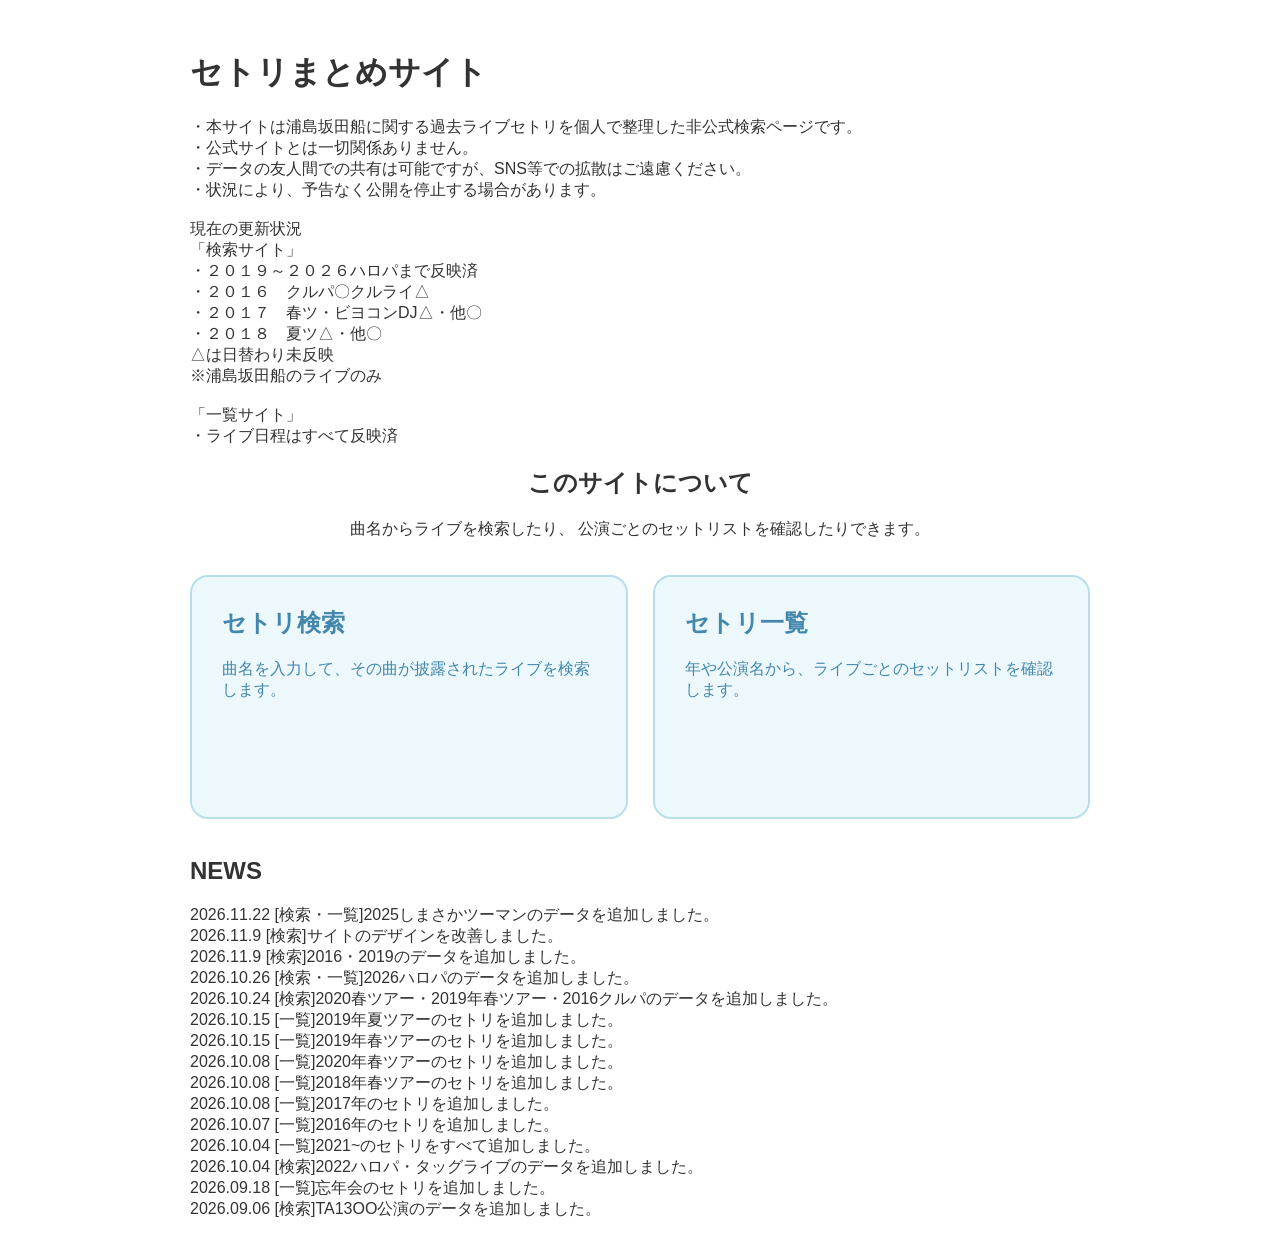
<file: index.html>
<!DOCTYPE html>
<html lang="ja">

<head>
  <meta charset="UTF-8">

  <meta
    name="viewport"
    content="width=device-width, initial-scale=1.0"
  >

  <meta name="robots" content="noindex">

  <title>セトリまとめサイト</title>

  <link rel="stylesheet" href="home.css?v=2">
</head>

<body>

  <header class="site-header">
    <h1>セトリまとめサイト</h1>
  </header>


  <p class="notice">
    ・本サイトは浦島坂田船に関する過去ライブセトリを個人で整理した非公式検索ページです。<br>
    ・公式サイトとは一切関係ありません。<br>
    ・データの友人間での共有は可能ですが、SNS等での拡散はご遠慮ください。<br>
    ・状況により、予告なく公開を停止する場合があります。<br>
<br>
    
    現在の更新状況<br>
    「検索サイト」<br>
    ・２０１９～２０２６ハロパまで反映済<br>
    ・２０１６　クルパ〇クルライ△<br>
    ・２０１７　春ツ・ビヨコンDJ△・他〇<br>
    ・２０１８　夏ツ△・他〇<br>
    △は日替わり未反映<br>
    ※浦島坂田船のライブのみ<br>
    
<br>
    「一覧サイト」<br>
    ・ライブ日程はすべて反映済<br>
   
  </p>


  

  <main class="home-main">

    <section class="home-intro">

      <h2>このサイトについて</h2>

      <p>
        曲名からライブを検索したり、
        公演ごとのセットリストを確認したりできます。
      </p>

    </section>

    <section class="home-menu">

      <!-- 検索ページへ移動 -->
      <a
        href="search/search.html"
        class="home-menu-card"
      >
        <h2>セトリ検索</h2>

        <p>
          曲名を入力して、その曲が披露されたライブを検索します。
        </p>
      </a>


      <!-- セトリ一覧ページへ移動 -->
      <a
        href="setlists/setlists.html"
        class="home-menu-card"
      >
        <h2>セトリ一覧</h2>

        <p>
          年や公演名から、ライブごとのセットリストを確認します。
        </p>
      </a>

    </section>

    <br>
    
    <!-- NEWS -->
    <section class="news">

      <h2>NEWS</h2>

      <div class="news-list">

          <div class="news-item">
          <span class="news-date">2026.11.22</span>
          <span class="news-text">[検索・一覧]2025しまさかツーマンのデータを追加しました。</span>
        </div>

         <div class="news-item">
          <span class="news-date">2026.11.9</span>
          <span class="news-text">[検索]サイトのデザインを改善しました。</span>
        </div>

          <div class="news-item">
          <span class="news-date">2026.11.9</span>
          <span class="news-text">[検索]2016・2019のデータを追加しました。</span>
        </div>

         <div class="news-item">
          <span class="news-date">2026.10.26</span>
          <span class="news-text">[検索・一覧]2026ハロパのデータを追加しました。</span>
        </div>

         <div class="news-item">
          <span class="news-date">2026.10.24</span>
          <span class="news-text">[検索]2020春ツアー・2019年春ツアー・2016クルパのデータを追加しました。</span>
        </div>

         <div class="news-item">
          <span class="news-date">2026.10.15</span>
          <span class="news-text">[一覧]2019年夏ツアーのセトリを追加しました。</span>
        </div>

         <div class="news-item">
          <span class="news-date">2026.10.15</span>
          <span class="news-text">[一覧]2019年春ツアーのセトリを追加しました。</span>
        </div>

          <div class="news-item">
          <span class="news-date">2026.10.08</span>
          <span class="news-text">[一覧]2020年春ツアーのセトリを追加しました。</span>
        </div>

         <div class="news-item">
          <span class="news-date">2026.10.08</span>
          <span class="news-text">[一覧]2018年春ツアーのセトリを追加しました。</span>
        </div>

         <div class="news-item">
          <span class="news-date">2026.10.08</span>
          <span class="news-text">[一覧]2017年のセトリを追加しました。</span>
        </div>


        <div class="news-item">
          <span class="news-date">2026.10.07</span>
          <span class="news-text">[一覧]2016年のセトリを追加しました。</span>
        </div>

<div class="news-item">
          <span class="news-date">2026.10.04</span>
          <span class="news-text">[一覧]2021~のセトリをすべて追加しました。</span>
        </div>
        
        <div class="news-item">
          <span class="news-date">2026.10.04</span>
          <span class="news-text">[検索]2022ハロパ・タッグライブのデータを追加しました。</span>
        </div>

        <div class="news-item">
          <span class="news-date">2026.09.18</span>
          <span class="news-text">[一覧]忘年会のセトリを追加しました。</span>
        </div>


         <div class="news-item">
          <span class="news-date">2026.09.06</span>
          <span class="news-text">[検索]TA13OO公演のデータを追加しました。</span>
        </div>

      </div>

    </section>


  </main>

</body>

</html>
</file>
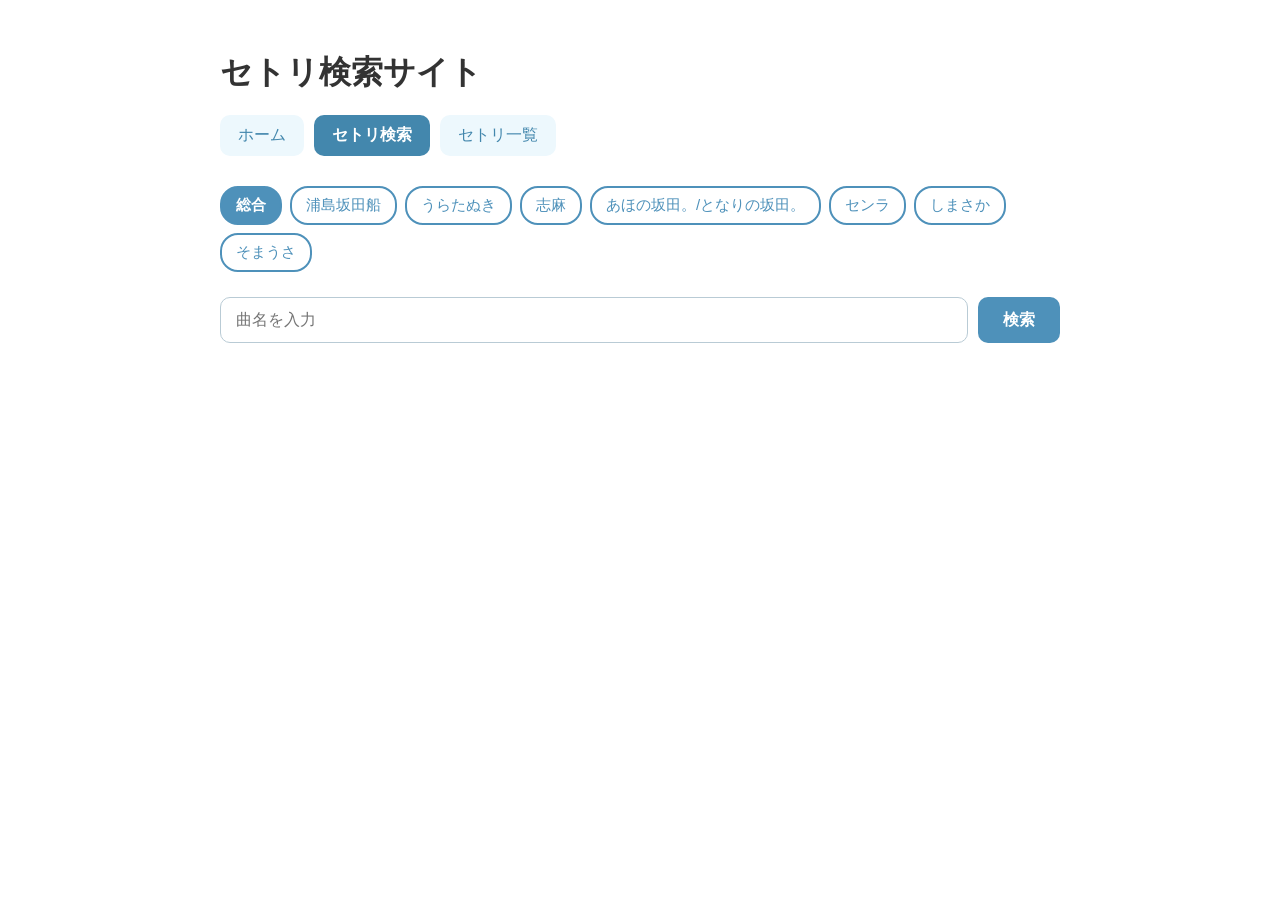
<file: search/search.html>
<!DOCTYPE html>
<html lang="ja">

<head>
  <meta charset="UTF-8">

  <meta
    name="viewport"
    content="width=device-width, initial-scale=1.0"
  >

  <meta name="robots" content="noindex">

  <title>セトリ検索サイト</title>

  <!-- searchフォルダ内のCSSを読み込む -->
  <link rel="stylesheet" href="search.css">
</head>

<body>

  <header class="site-header">

    <h1>セトリ検索サイト</h1>

    <nav class="global-menu">

      

 <!-- 1つ上の階層にあるindex.htmlへ移動 -->
      <a href="../index.html">
        ホーム
      </a>

      
      <a href="search.html"
        class="active"
      >
        セトリ検索
      </a>

      <a href="../setlists/setlists.html">
        セトリ一覧
      </a>
    </nav>

  </header>

  <main id="mainSite">



    <!-- アーティスト選択タブ -->
    <div class="tabs">

      <button
        type="button"
        class="artist-tab active"
        data-artist="総合"
      >
        総合
      </button>

      <button
        type="button"
        class="artist-tab"
        data-artist="浦島坂田船"
      >
        浦島坂田船
      </button>

      <button
        type="button"
        class="artist-tab"
        data-artist="うらたぬき"
      >
        うらたぬき
      </button>

      <button
        type="button"
        class="artist-tab"
        data-artist="志麻"
      >
        志麻
      </button>

      <button
        type="button"
        class="artist-tab"
        data-artist="あほの坂田。/となりの坂田。"
      >
        あほの坂田。/となりの坂田。
      </button>

      <button
        type="button"
        class="artist-tab"
        data-artist="センラ"
      >
        センラ
      </button>

      <button
        type="button"
        class="artist-tab"
        data-artist="しまさか"
      >
        しまさか
      </button>

      <button
        type="button"
        class="artist-tab"
        data-artist="そまうさ"
      >
        そまうさ
      </button>

    </div>

    <!-- 曲名入力欄 -->
    <div class="search-area">

      <input
        id="searchBox"
        type="text"
        placeholder="曲名を入力"
        autocomplete="off"
      >

      <button
        id="searchBtn"
        type="button"
      >
        検索
      </button>

    </div>

    <!-- 入力候補 -->
    <ul id="suggest"></ul>

    <!-- 検索結果 -->
    <ul id="result"></ul>

  </main>

  <!--
    最初に検索処理を読み込む。
    この中でaddSetlist関数を定義する。
  -->
  <script src="search.js"></script>

  <!--
    addSetlist関数の定義後に、
    各アーティストのデータを読み込む。
  -->
 
<script src="data/urashimasakatasen.js"></script>
<script src="data/uratanuki.js"></script>
<script src="data/shima.js"></script>
<script src="data/sakata.js"></script>
<script src="data/senra.js"></script>
<script src="data/shimasaka.js"></script>
<script src="data/soramafuurasaka.js"></script>

</body>

</html>
</file>
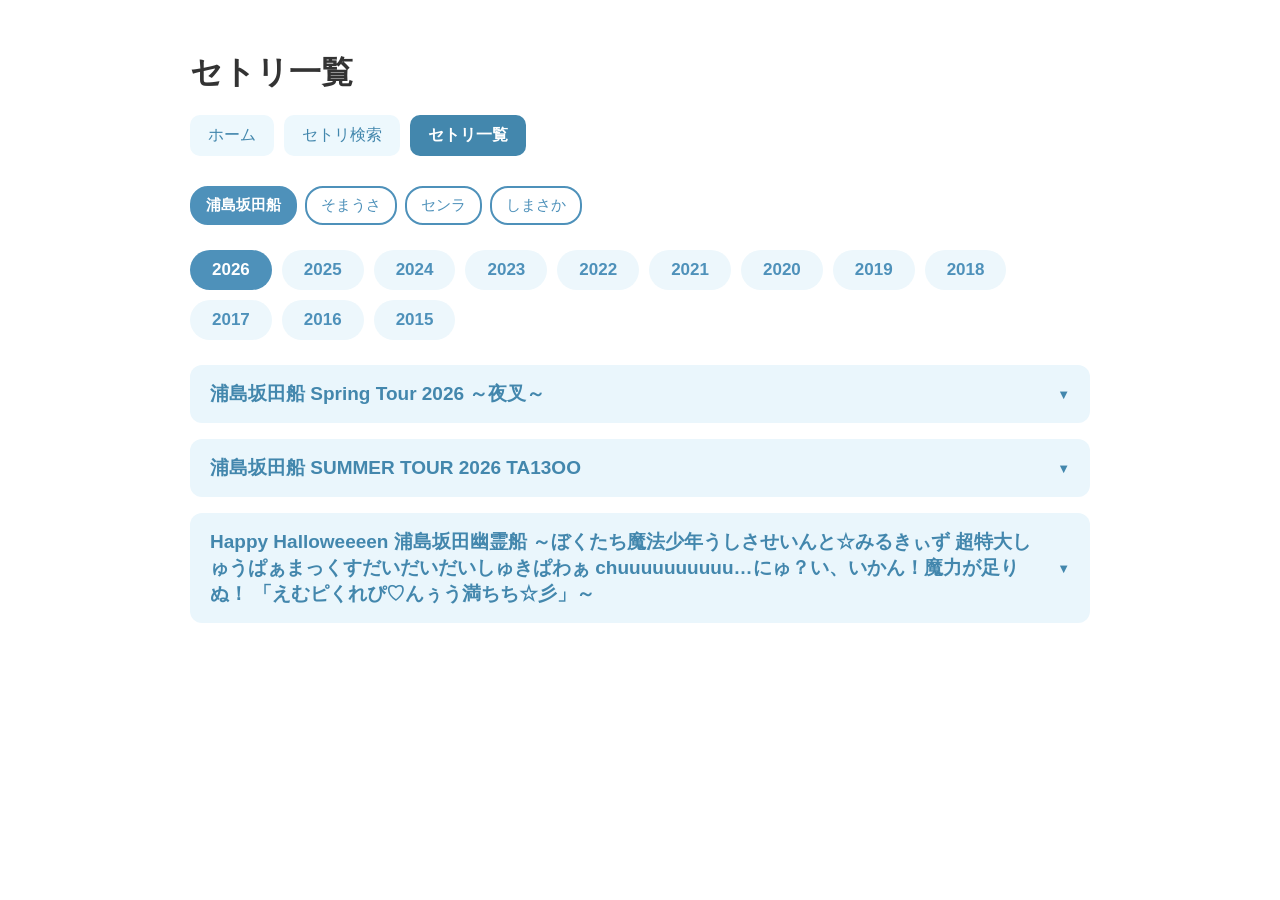
<file: setlists/setlists.html>
<!DOCTYPE html>
<html lang="ja">

<head>
  <meta charset="UTF-8">

  <meta
    name="viewport"
    content="width=device-width, initial-scale=1.0"
  >

  <meta name="robots" content="noindex">

  <title>セトリ一覧</title>

  <!--
    setlists.htmlと同じフォルダにある
    setlists.cssを読み込む
  -->
  <link rel="stylesheet" href="setlists.css">
</head>

<body>

  <header class="site-header">

    <h1>セトリ一覧</h1>

    <nav class="global-menu">

      <!-- 1つ上の階層にあるindex.htmlへ移動 -->
      <a href="../index.html">
        ホーム
      </a>

      <!--
        1つ上の階層へ戻り、
        searchフォルダ内のsearch.htmlへ移動
      -->
      <a href="../search/search.html">
        セトリ検索
      </a>

      <!-- 現在開いているセトリ一覧ページ -->
      <a
        href="setlists.html"
        class="active"
      >
        セトリ一覧
      </a>

    </nav>

  </header>


  <main class="setlist-main">

    <!-- アーティスト選択タブ -->
    <div class="live-artist-tabs">

      <button
        type="button"
        class="live-artist-tab active"
        data-artist="浦島坂田船"
      >
        浦島坂田船
      </button>

      <button
        type="button"
        class="live-artist-tab"
        data-artist="そまうさ"
      >
        そまうさ
      </button>

      <button
        type="button"
        class="live-artist-tab"
        data-artist="センラ"
      >
        センラ
      </button>

      <button
        type="button"
        class="live-artist-tab"
        data-artist="しまさか"
      >
        しまさか
      </button>

    </div>


    <!-- 選択したアーティストの年号タブが表示される場所 -->
    <div
      id="year-tabs"
      class="year-tabs"
    ></div>


    <!-- ライブタイトルとセットリストが表示される場所 -->
    <div id="live-title-list"></div>

  </main>


  <!--
    最初に一覧表示用の処理を読み込む。

    setlists.jsの中に、
    データ登録用のaddSetlist関数と
    一覧表示処理を記述しておく。
  -->
  <script src="setlists.js"></script>


  <!--
    setlists.jsを読み込んだ後に、
    dataフォルダ内のセットリストデータを読み込む
  -->
  <script src="data/live-usss.js"></script>
 

  <!--
    しまさかのデータファイルを
    live-shimasaka.jsという名前で保存した場合
  -->
 

</body>

</html>
</file>
<file: home.css>
/* =========================
   ページ全体
========================= */

body {
  max-width: 900px;
  margin: 0 auto;
  padding: 30px;
  font-family: sans-serif;
  color: #333;
}


/* =========================
   上部メニュー
========================= */

.global-menu {
  display: flex;
  gap: 10px;
  margin-bottom: 30px;
}

.global-menu a {
  padding: 10px 18px;
  color: #4387ad;
  text-decoration: none;
  background: #edf8fd;
  border-radius: 10px;
}

.global-menu a:hover {
  background: #dceff8;
}

.global-menu a.active {
  color: white;
  font-weight: bold;
  background: #4387ad;
}


/* =========================
   ホームの説明部分
========================= */

.home-intro {
  margin-bottom: 35px;
  text-align: center;
}


/* =========================
   ホームのメニューカード
========================= */

.home-menu {
  display: grid;
  grid-template-columns: repeat(2, minmax(0, 1fr));
  gap: 25px;
}

.home-menu-card {
  display: block;
  min-height: 180px;
  padding: 30px;

  color: #4387ad;
  text-decoration: none;

  background: #edf8fd;
  border: 2px solid #b8ddeb;
  border-radius: 18px;

  transition:
    transform 0.2s,
    box-shadow 0.2s;
}

.home-menu-card:hover {
  transform: translateY(-4px);
  box-shadow: 0 8px 18px rgba(67, 135, 173, 0.2);
}

.home-menu-card h2 {
  margin-top: 0;
}


/* =========================
   スマートフォン対応
========================= */

@media screen and (max-width: 700px) {
  body {
    padding: 20px;
  }

  .home-menu {
    grid-template-columns: 1fr;
  }

  .global-menu {
    flex-wrap: wrap;
  }

  .global-menu a {
    border-radius: 10px;
  }
}
</file>
<file: search/search.css>
/* =========================
   ページ全体
========================= */

body {
  max-width: 900px;
  margin: 0 auto;
  padding: 30px;
  font-family: sans-serif;
  color: #333;
  box-sizing: border-box;
}


/* =========================
   ヘッダー
========================= */

.site-header {
  margin-bottom: 30px;
}

.site-header h1 {
  margin-bottom: 20px;
}


/* =========================
   上部メニュー
========================= */

.global-menu {
  display: flex;
  flex-wrap: wrap;
  gap: 10px;
  margin-bottom: 25px;
}

.global-menu a {
  padding: 10px 18px;
  color: #4387ad;
  text-decoration: none;
  background: #edf8fd;
  border-radius: 10px;
  transition: 0.2s;
}

.global-menu a:hover {
  background: #dceff8;
}

.global-menu a.active {
  color: white;
  font-weight: bold;
  background: #4387ad;
}


/* =========================
   アーティストタブ
========================= */

.tabs {
  display: flex;
  flex-wrap: wrap;
  gap: 8px;
  margin-bottom: 25px;
}

.artist-tab {
  width: auto;
  padding: 8px 14px;

  color: #4e91ba;
  font-size: 15px;

  background: white;
  border: 2px solid #4e91ba;
  border-radius: 18px;

  cursor: pointer;
  transition: 0.2s;
}

.artist-tab:hover {
  background: #edf7fc;
}

.artist-tab.active {
  color: white;
  font-weight: bold;
  background: #4e91ba;
}


/* =========================
   検索欄
========================= */

.search-area {
  display: flex;
  gap: 10px;
  margin-bottom: 10px;
}

#searchBox {
  box-sizing: border-box;
  flex: 1;
  min-width: 0;
  padding: 13px 15px;

  font-size: 16px;

  background: white;
  border: 1px solid #b9cbd5;
  border-radius: 10px;
  outline: none;
}

#searchBox:focus {
  border-color: #4e91ba;
  box-shadow: 0 0 0 3px #e3f2fa;
}

#searchBtn {
  box-sizing: border-box;
  padding: 12px 25px;

  color: white;
  font-size: 16px;
  font-weight: bold;

  background: #4e91ba;
  border: none;
  border-radius: 10px;

  cursor: pointer;
  transition: 0.2s;
}

#searchBtn:hover {
  background: #4387ad;
}


/* =========================
   サジェスト
========================= */

#suggest {
  margin: 0;
  padding: 0;
  list-style: none;
}

#suggest li {
  margin: 0;
  padding: 11px 15px;

  background: white;
  border-bottom: 1px solid #dce8ee;

  cursor: pointer;
}

#suggest li:hover {
  background: #edf7fc;
}

#suggest li.selected {
  background: #dceff8;
}


/* =========================
   検索結果
========================= */

#result {
  margin-top: 25px;
  padding-left: 0;
}

#result li {
  margin: 10px 0;
}

.year-title {
  margin-top: 30px;
  margin-bottom: 12px;

  color: #4387ad;
  font-size: 21px;
  font-weight: bold;

  list-style: none;
}

.live-item {
  margin-left: 20px;
  padding: 12px 15px;

  background: #f5fbfe;
  border-left: 3px solid #b9ddeb;
  border-radius: 6px;

  list-style-position: inside;
}


/* =========================
   スマートフォン対応
========================= */

@media screen and (max-width: 600px) {

  body {
    padding: 20px;
  }

  .site-header h1 {
    font-size: 24px;
  }

  .artist-tab {
    padding: 7px 12px;
    font-size: 14px;
  }

  .search-area {
    flex-direction: column;
  }

  #searchBox,
  #searchBtn {
    width: 100%;
  }

  #searchBtn {
    padding: 12px;
  }

  .year-title {
    font-size: 19px;
  }

  .live-item {
    margin-left: 10px;
    padding: 10px;
  }
}
</file>
<file: setlists/setlists.css>
/* =========================
   ページ全体
========================= */

body {
  max-width: 900px;
  margin: 0 auto;
  padding: 30px;
  font-family: sans-serif;
  color: #333;
}


/* =========================
   ヘッダー
========================= */

.site-header {
  margin-bottom: 30px;
}

.site-header h1 {
  margin-bottom: 20px;
}


/* =========================
   上部メニュー
========================= */

.global-menu {
  display: flex;
  flex-wrap: wrap;
  gap: 10px;
}

.global-menu a {
  padding: 10px 18px;

  color: #4387ad;
  text-decoration: none;

  background: #edf8fd;
  border-radius: 10px;
}

.global-menu a:hover {
  background: #dceff8;
}

.global-menu a.active {
  color: white;
  font-weight: bold;
  background: #4387ad;
}


/* =========================
   非表示処理
========================= */

.hidden {
  display: none;
}


/* =========================
   アーティストタブ
========================= */

.live-artist-tabs {
  display: flex;
  flex-wrap: wrap;
  gap: 8px;
  margin-bottom: 20px;
}

.live-artist-tab {
  width: auto;
  padding: 8px 14px;

  color: #4e91ba;
  font-size: 15px;

  background: white;
  border: 2px solid #4e91ba;
  border-radius: 18px;

  cursor: pointer;
}

.live-artist-tab:hover {
  background: #edf7fc;
}

.live-artist-tab.active {
  color: white;
  font-weight: bold;
  background: #4e91ba;
}


/* =========================
   年号タブ
========================= */

.year-tabs {
  display: flex;
  flex-wrap: wrap;
  gap: 10px;
  margin: 25px 0;
}

.year-tab {
  width: auto;
  padding: 10px 22px;

  color: #4e91ba;
  font-size: 17px;
  font-weight: bold;

  background: #edf7fc;
  border: none;
  border-radius: 20px;

  cursor: pointer;
}

.year-tab:hover {
  background: #dceff8;
}

.year-tab.active {
  color: white;
  background: #4e91ba;
}


/* =========================
   ライブタイトル
========================= */

.tour-block {
  margin-bottom: 16px;
}

.tour-title-button {
  display: flex;
  align-items: center;
  justify-content: space-between;

  box-sizing: border-box;
  width: 100%;
  padding: 16px 20px;

  color: #4387ad;
  font-size: 19px;
  font-weight: bold;
  text-align: left;

  background: #eaf6fc;
  border: none;
  border-radius: 12px;

  cursor: pointer;
}


.tour-title-button:hover {
  background: #dceff8;
}


/* =========================
   公演一覧
========================= */

.performance-list {
  padding: 10px 18px 18px;
}

.performance-block {
  border-bottom: 2px dotted #b9ddeb;
}

.performance-button {
  display: flex;
  align-items: center;
  justify-content: space-between;

  box-sizing: border-box;
  width: 100%;
  padding: 14px 10px;

  color: #4387ad;
  font-size: 17px;
  text-align: left;

  background: transparent;
  border: none;

  cursor: pointer;
}

.performance-button:hover {
  background: #f2faff;
}

/* =========================
   セトリ未登録の公演
========================= */

.performance-block.no-setlist .performance-button {
  background:  #fff2f4;
  color: #ad4343;
}
/* =========================
   セットリスト
========================= */

.performance-setlist {
  padding: 14px 20px;
  background: #f5fbfe;
}

.performance-song-list {
  margin: 0;
  padding-left: 38px;
  line-height: 1.9;
}

.performance-song-list li {
  margin: 8px 0;
}

.performance-song-name {
  font-weight: 500;
}

.performance-song-note {
  margin-left: 12px;
  color: #7999aa;
  font-size: 0.85em;
}


/* =========================
   開閉用の矢印
========================= */

.accordion-arrow {
  margin-left: 15px;
  font-size: 13px;
  transition: transform 0.2s;
}

.open .accordion-arrow {
  transform: rotate(180deg);
}


/* =========================
   ページ全体
========================= */

body {
  max-width: 900px;
  margin: 0 auto;
  padding: 30px;
  font-family: sans-serif;
  color: #333;
}


/* =========================
   ヘッダー
========================= */

.site-header {
  margin-bottom: 30px;
}

.site-header h1 {
  margin-bottom: 20px;
}


/* =========================
   上部メニュー
========================= */

.global-menu {
  display: flex;
  flex-wrap: wrap;
  gap: 10px;
}

.global-menu a {
  padding: 10px 18px;

  color: #4387ad;
  text-decoration: none;

  background: #edf8fd;
  border-radius: 10px;
}

.global-menu a:hover {
  background: #dceff8;
}

.global-menu a.active {
  color: white;
  font-weight: bold;
  background: #4387ad;
}


/* =========================
   非表示処理
========================= */

.hidden {
  display: none;
}


/* =========================
   アーティストタブ
========================= */

.live-artist-tabs {
  display: flex;
  flex-wrap: wrap;
  gap: 8px;
  margin-bottom: 20px;
}

.live-artist-tab {
  width: auto;
  padding: 8px 14px;

  color: #4e91ba;
  font-size: 15px;

  background: white;
  border: 2px solid #4e91ba;
  border-radius: 18px;

  cursor: pointer;
}

.live-artist-tab:hover {
  background: #edf7fc;
}

.live-artist-tab.active {
  color: white;
  font-weight: bold;
  background: #4e91ba;
}


/* =========================
   年号タブ
========================= */

.year-tabs {
  display: flex;
  flex-wrap: wrap;
  gap: 10px;
  margin: 25px 0;
}

.year-tab {
  width: auto;
  padding: 10px 22px;

  color: #4e91ba;
  font-size: 17px;
  font-weight: bold;

  background: #edf7fc;
  border: none;
  border-radius: 20px;

  cursor: pointer;
}

.year-tab:hover {
  background: #dceff8;
}

.year-tab.active {
  color: white;
  background: #4e91ba;
}


/* =========================
   ライブタイトル
========================= */

.tour-block {
  margin-bottom: 16px;
}

.tour-title-button {
  display: flex;
  align-items: center;
  justify-content: space-between;

  box-sizing: border-box;
  width: 100%;
  padding: 16px 20px;

  color: #4387ad;
  font-size: 19px;
  font-weight: bold;
  text-align: left;

  background: #eaf6fc;
  border: none;
  border-radius: 12px;

  cursor: pointer;
}


.tour-title-button:hover {
  background: #dceff8;
}


/* =========================
   公演一覧
========================= */

.performance-list {
  padding: 10px 18px 18px;
}

.performance-block {
  border-bottom: 2px dotted #b9ddeb;
}

.performance-button {
  display: flex;
  align-items: center;
  justify-content: space-between;

  box-sizing: border-box;
  width: 100%;
  padding: 14px 10px;

  color: #4387ad;
  font-size: 17px;
  text-align: left;

  background: transparent;
  border: none;

  cursor: pointer;
}

.performance-button:hover {
  background: #f2faff;
}

/* =========================
   セトリ未登録の公演
========================= */

.performance-block.no-setlist .performance-button {
  background:  #fff2f4;
  color: #ad4343;
}
/* =========================
   セットリスト
========================= */

.performance-setlist {
  padding: 14px 20px;
  background: #f5fbfe;
}

.performance-song-list {
  margin: 0;
  padding-left: 38px;
  line-height: 1.9;
}

.performance-song-list li {
  margin: 8px 0;
}

.performance-song-name {
  font-weight: 500;
}

.performance-song-note {
  margin-left: 12px;
  color: #7999aa;
  font-size: 0.85em;
}


/* =========================
   開閉用の矢印
========================= */

.accordion-arrow {
  margin-left: 15px;
  font-size: 13px;
  transition: transform 0.2s;
}

.open .accordion-arrow {
  transform: rotate(180deg);
}



/* メドレー内の曲一覧 */
.medley-song-list {
  list-style: none;
  counter-reset: none;
  margin: 8px 0 8px 1em;
  padding-left: 0;
}

.medley-song-list > li {
  display: block;
  list-style: none;
  counter-increment: none;
}

.medley-song-list > li::before {
  content: none;
}


/* =========================
   スマートフォン対応
========================= */

@media screen and (max-width: 600px) {
  body {
    padding: 20px;
  }

  .live-artist-tab,
  .year-tab {
    width: auto;
  }

  .tour-title-button {
    padding: 14px;
    font-size: 16px;
  }

  .performance-button {
    padding: 12px 8px;
    font-size: 15px;
  }

  .performance-list {
    padding-right: 5px;
    padding-left: 5px;
  }

  .performance-setlist {
    padding: 12px 10px;
  }
}
</file>
